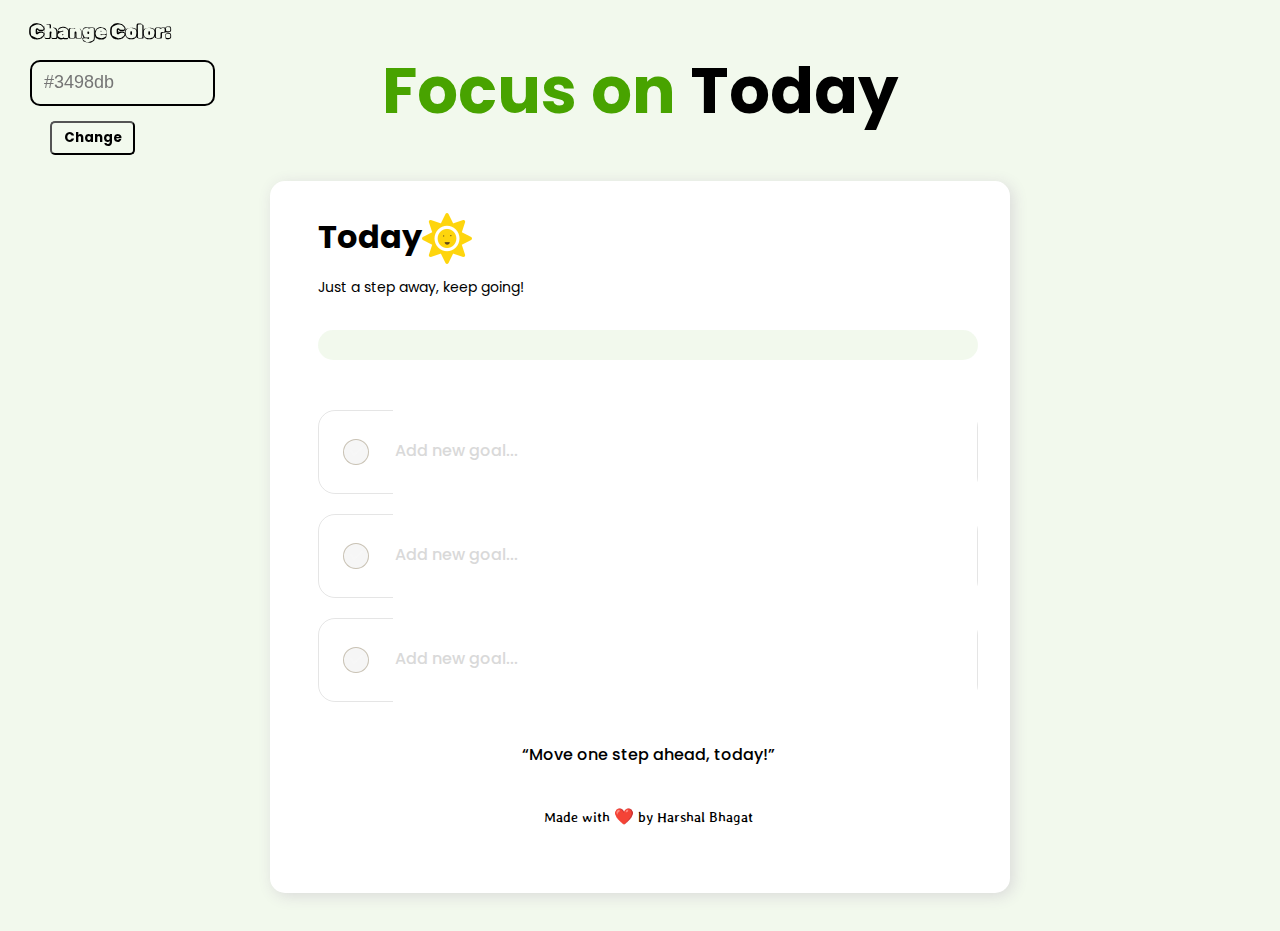
<file: index.html>
<!DOCTYPE html>
<html lang="en">
  <head>
    <meta charset="UTF-8" />
    <meta name="viewport" content="width=device-width, initial-scale=1.0" />
    <title>Focus Brooo</title>
    <link rel="preconnect" href="https://fonts.googleapis.com" />
    <link rel="preconnect" href="https://fonts.gstatic.com" crossorigin />
    <link
      href="https://fonts.googleapis.com/css2?family=Poppins:ital,wght@0,100;0,200;0,300;0,400;0,500;0,600;0,700;0,800;0,900;1,100;1,200;1,300;1,400;1,500;1,600;1,700;1,800;1,900&display=swap"
      rel="stylesheet"
    />
    <link rel="preconnect" href="https://fonts.googleapis.com" />
    <link rel="preconnect" href="https://fonts.gstatic.com" crossorigin />
    <link
      href="https://fonts.googleapis.com/css2?family=Stylish&display=swap"
      rel="stylesheet"
    />
    <!-- <link rel="stylesheet" href="Style2.css" /> -->
    <link rel="preconnect" href="https://fonts.googleapis.com" />
    <link rel="preconnect" href="https://fonts.gstatic.com" crossorigin />
    <link
      href="https://fonts.googleapis.com/css2?family=Rubik+Vinyl&display=swap"
      rel="stylesheet"
    />
    <link rel="stylesheet" href="Style.css" />

    <script src="Script.js" defer></script>
    <script src="Script2.js" defer></script>
  </head>
  <body>
    <div class="fixed-location">
      <label for="colorInput" class="Color-Heading">Change Color: </label>
      <input type="text" id="colorInput" placeholder="#3498db" class="Input" />
      <button id="changeColorBtn" class="Button">Change</button>
    </div>
    <h1 class="Heading">Focus on <span>Today</span></h1>
    <div class="container">
      <div class="title">
        <span>Today</span>
        <img src="images/khali_sun.png" alt="Sun" class="Khalisun" />
        <img src="images/muh.png" class="Muh" />
      </div>
      <div class="label">Just a step away, keep going!</div>
      <div class="progress-bar">
        <div class="progress"></div>
        <div class="errordisplaynone">Please set all the 3 goals!</div>
      </div>
      <div class="goal">
        <!-- <div class="custom-checkbox"><img src = "/Vector 1.svg"></div> -->
        <div class="checkbox">
          <img src="images/Vector 1.png" class="tick" />
        </div>
        <input
          type="text"
          placeholder="Add new goal... "
          class="goal-input"
          id="first"
        />
      </div>
      <div class="goal">
        <div class="checkbox">
          <img src="images/Vector 1.png
          " class="tick" />
        </div>
        <input
          type="text"
          placeholder="Add new goal... "
          class="goal-input"
          id="second"
        />
      </div>
      <div class="goal">
        <div class="checkbox">
          <img src="images/Vector 1.png" class="tick" />
        </div>
        <input
          type="text"
          placeholder="Add new goal... "
          class="goal-input"
          id="third"
        />
      </div>
      <div class="quote">“Move one step ahead, today!”</div>
      <div class="thank-you">Made with ❤️ by Harshal Bhagat</div>
    </div>
  </body>
</html>
</file>
<file: Style.css>
:root {
  margin: 0;
  padding: 0;
  --backgroundColor: #48a30012;
  --color: #48a300;
  --brown: #000000;
  font-family: "Poppins", serif;
  font-style: normal;
}
body {
  background-color: var(--backgroundColor);
  padding-bottom: 30px;
}
.Heading {
  font-size: 64px;
  font-weight: 700;
  color: var(--color);
  text-align: center;
}
.Heading span {
  color: var(--brown);
}

.container {
  max-width: 660px;
  background-color: #ffff;
  margin-left: auto;
  margin-right: auto;
  padding-left: 3rem;
  padding-top: 2rem;
  border-radius: 15px;
  padding-right: 2rem;
  height: 680px;
  box-shadow: 3px 3px 15px 0px #d9d9d9;
}
.title span {
  font-weight: 700;
  font-size: 32px;
}
.Khalisun {
  z-index: 1;
  vertical-align: middle;
  position: absolute;
  animation: rotateAnimation 5s linear infinite;
}
@keyframes rotateAnimation {
  from {
    transform: rotate(0deg); /* Start at 0 degrees */
  }
  to {
    transform: rotate(360deg); /* Rotate to 360 degrees */
  }
}
.Muh {
  margin-left: -33px;
  z-index: 2;
  position: absolute;
  padding-left: 54px;
  padding-top: 22px;
}
.label {
  padding-block: 1rem;
  font-size: 14px;
  font-weight: 400;
  padding-bottom: 2rem;
}
.progress-bar {
  height: 30px;
  border-radius: 15px;
  background-color: var(--backgroundColor);
  margin-bottom: 50px;
}
.progress {
  background-color: var(--color);
  border-radius: 15px;
  height: 30px;
  transition: all 0.3s cubic-bezier(0.68, -0.55, 0.27, 1.55);
  width: 0%;
}
.error {
  font-weight: 400;
  font-size: 14px;
  color: #ff5151;
  position: absolute;
  margin-top: 20px;
}
.errordisplaynone {
  font-weight: 400;
  font-size: 14px;
  color: #ff5151;
  position: absolute;
  margin-top: 20px;
  display: none;
}
.goal {
  height: 82px;
  border: 1px solid #0000001a;
  border-radius: 17px;
  display: flex;
  align-items: center;
  margin-bottom: 20px;
}
.checkbox {
  height: 24px;
  width: 24px;
  border-radius: 50%;
  border: 1px solid #61481c4d;
  margin-left: 24px;
  margin-right: 24px;
  cursor: pointer;
  display: flex;
  align-items: center;
  justify-content: center;
  background-color: #f6f6f6;
}

.goal-input {
  border: none;
  outline: none;
  flex-grow: 1;
  height: 100%;
  font-family: inherit;
  font-weight: 500;
  cursor: pointer;
}
.goal-input::placeholder {
  color: #d9d9d9;
  font-size: 16px;
  font-family: inherit;
  font-weight: 500;
}
.quote {
  font-size: 16px;
  font-weight: 500;
  margin-block: 40px;
  text-align: center;
}
.thank-you {
  text-align: center;
  font-family: "Stylish", serif;
  font-weight: 400;
  font-style: normal;
  margin-bottom: 50px;
}
.completed .checkbox {
  background-color: var(--color);
  border-color: var(--color);
}
.completed .goal-input {
  color: var(--color);
  text-decoration: line-through;
}
.fixed-location {
  height: 150px;
  width: 210px;
  position: fixed;
  top: 20px; /* 20px from the top of the viewport */
  left: 30px;
}
.Color-Heading {
  font-family: "Rubik Vinyl", serif;
  font-weight: 400;
  font-style: normal;
  font-size: larger;
}

.Input {
  border: 2px solid black;
  background-color: transparent;
  border-radius: 10px;
  outline: none;
  height: 40px;
  margin-block: 15px;
}
.Input::placeholder {
  padding-left: 10px;
  font-size: large;
}
.Button {
  margin-left: 20px;
  width: 85px;
  padding: 5px;
  border-radius: 5px;
  background-color: transparent;
  color: Black;
  font-family: inherit;
  font-weight: bold;
}

/* Mobile */
@media screen and (max-width: 480px) {
  .Heading {
    padding-top: 2rem;
    font-size: 40px;
  }
  .container {
    margin-left: 32px;
    margin-right: 32px;
    padding-top: 1rem;
  }
  .title span {
    font-weight: 700;
    font-size: 30px;
  }

  .label {
    font-size: 14px;
  }
  .goal {
    height: 65px;
  }
  .Muh {
    margin-left: -33px;
    z-index: 2;
    position: absolute;
    padding-left: 54px;
    padding-top: 22px;
  }
  .fixed-location {
    display: none;
  }
  .Color-Heading {
    display: none;
  }

  .Input {
    display: none;
  }
  .Input::placeholder {
    display: none;
  }
  .Button {
    display: none;
  }
}

/* Tablet */
@media screen and ((min-width: 480px) and (max-width: 768px)) {
  .Heading {
    padding-top: 1.5rem;
    font-size: 52px;
  }
  .container {
    margin-left: 32px;
    margin-right: 32px;
    padding-top: 2rem;
  }
  .title span {
    font-weight: 700;
    font-size: 30px;
  }

  .label {
    font-size: 20px;
  }
  .goal {
    height: 70px;
  }
  .Muh {
    margin-left: -33px;
    z-index: 2;
    position: absolute;

    padding-left: 54px;
    padding-top: 20px;
  }
  .fixed-location {
    display: none;
  }
  .Color-Heading {
    display: none;
  }

  .Input {
    display: none;
  }
  .Input::placeholder {
    display: none;
  }
  .Button {
    display: none;
  }
}
</file>
